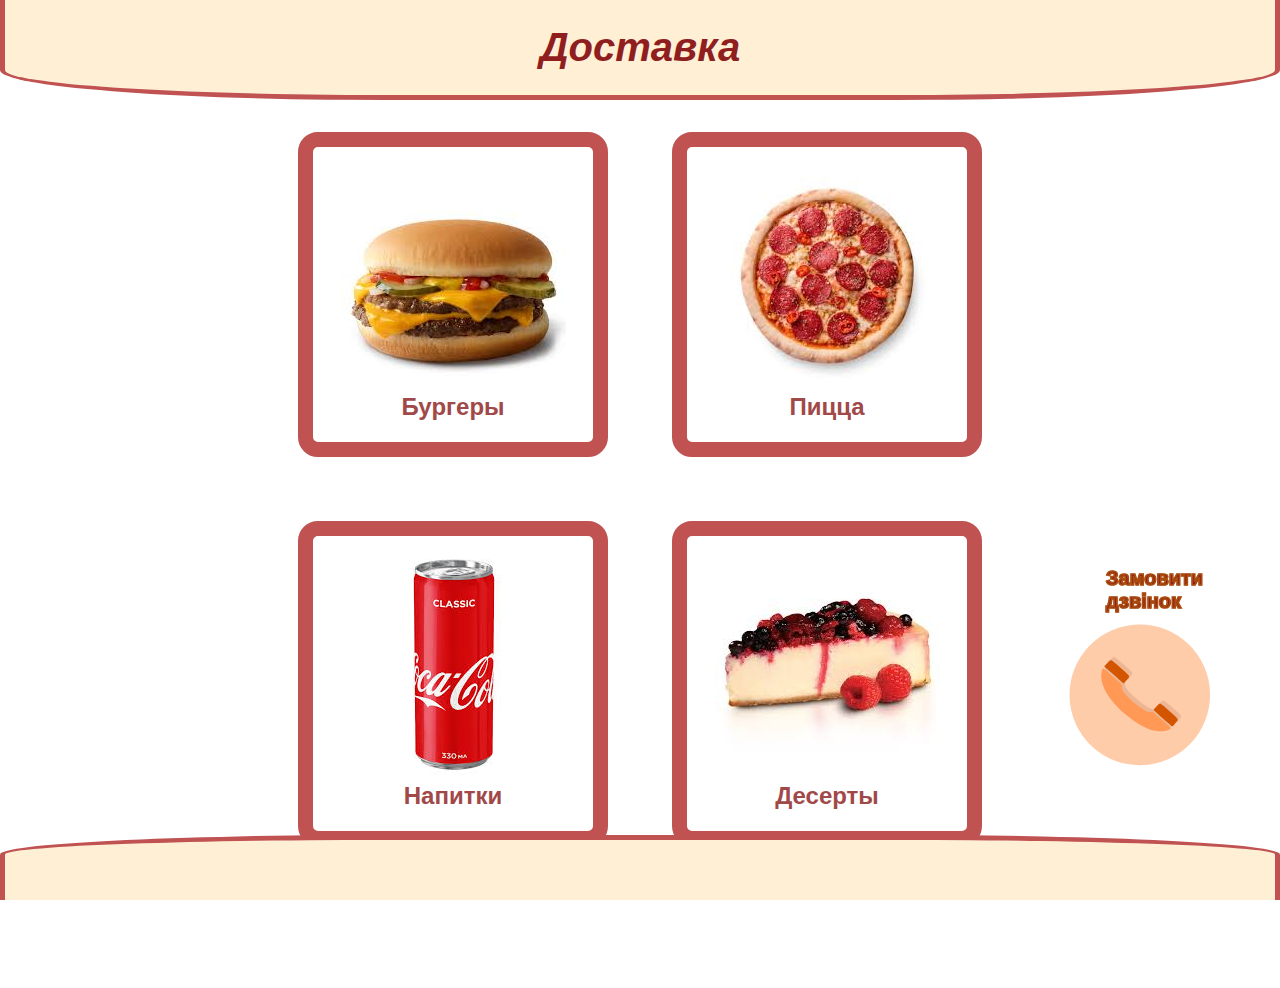
<file: index.html>
<!DOCTYPE html>
<html lang="en">
<head>
    <meta charset="UTF-8">
    <meta name="viewport" content="width=device-width, initial-scale=1.0">
    <title>Dostavka</title>
    <link rel="stylesheet" href="lol.css">
</head>
<body>
    <header>
        <div class="verhdost">
            <p class="textdost"><i>Доставка</i></p>
        </div>
    </header>
    <main>
            <div class="first-block">
                <div class="card">
                    <a href="berger.html">
                        <img src="img/buroblo.jpg"><br>Бургеры
                    </a>
                </div>
                <div class="card">
                    <a href="pizza.html">
                        <img src="img/peperoni.jpg"><br>Пицца
                    </a>
                </div>
            </div>
               <div class="second-block">
                    <div class="card">
                            <a href="napitki.html">
                                <img src="img/cola.jpg"><br>Напитки
                            </a>
                        </div>
                        <div class="card">
                            <a href="deserti.html">
                                <img src="img/chescake.jpg"><br>Десерты
                            </a>
                    </div>
               </div>
            </div>
    </main>
    <footer> 
    </footer>
    <a href="tel: +380631345461" class="call"><p class="call-text">Замовити дзвінок</p><img src="img/call-img2.svg" width="150px" class="call-img"></a>
</body>
</html>
</file>
<file: lol.css>
body {
  margin: 0;
  padding: 0;
  font-family: "Gill Sans", "Gill Sans MT", Calibri, "Trebuchet MS",
    sans-serif;
  font-weight: 600;
  background-image: url("");
  background-repeat: no-repeat;
  background-size: cover;
}
/* Cards style */
.card {
  border: 15px solid #c05252;
  width: 280px;
  height: 280px;
  border-radius: 20px;
  margin: 32px;
  display: 0;
  justify-content: center;
  align-items: center;
  text-align: center;
  color: #8f1e1e;
  padding-top: 15px;
  transition: all 0.3s linear;
}
.card:hover {
  transform: scale(1.052);
  box-shadow: 0 10px 10px 10px #8f1e1e;
}
.card:hover a {
  color: #8f1e1e;
  font-size: 25px;
}

div a {
  text-decoration: none;
  color: #a14848;
  font-size: 24px;
}

.first-block,
.second-block {
  display: flex;
  justify-content: center;
  align-items: center;
}

header {
  border-radius: 0 0 30% 30%;
  border: 5px solid #c05252;
  border-top: none;
  background-color: #ffefd5;
  padding: 25px;
}
main {
  margin-bottom: 110px;
}

.textdost {
  font-size: 40px;
  text-align: center;
  margin: 0;
  color: #8f1e1e;
}

.teleph {
  display: flex;
  height: 150px;
  margin-top: 50px;
  margin-left: 1000px;
}
/* Call style */
.call {
  display: flex;
  justify-content: center;
  flex-direction: column;
  font-size: 20px;
  color: #8f1e1e;
  text-decoration: none;
  font-weight: 1000;
  position: fixed;
  bottom: 160px;
  right: 120px;
  height: 90px;
  width: 90px;
}
.call-text {
  position: absolute;
  top: -103px;
  left: 36px;
  transition: all 0.4 linear;
  -webkit-text-stroke: 1px #aa4d0f;
}
.call:hover .call-text {
  text-shadow: 0px 0px 20px #aa4d0f;
}

.call-img {
  transition: all 0.4 linear;
  fill: #8f1e1e;
  transform: rotate(-80deg);
}
.call-img:hover {
  animation: call 0.5s linear;
}

footer {
  position: fixed;
  bottom: 0;
  left: 0;
  right: 0;
  border-radius: 30% 30% 0 0;
  border: 5px solid #c05252;
  border-bottom: none;
  background-color: #ffefd5;
  padding: 30px;
}

@keyframes call {
  0% {
    transform: rotate(-80deg) scale(1.012);
  }
  30% {
    transform: rotate(-70deg) scale(1.032);
  }
  50% {
    transform: rotate(-60deg) scale(1.062);
  }
  70% {
    transform: rotate(-70deg) scale(1.032);
  }
  100% {
    transform: rotate(-80deg) scale(1.012);
  }
}
/* Modal  */

.backdrop {
  position: fixed;
  top: 0;
  left: 0;
  right: 0;
  bottom: 0;
  background-color: rgba(0, 0, 0, 0.5);
  display: flex;
  align-items: center;
  justify-content: center;
  padding: 20px 0px;
  transition: opacity 0.3s, visibility 0.3s;
}

.backdrop.is-hidden {
  opacity: 0;
  visibility: hidden;
  pointer-events: none;
}

.modal {
  display: flex;
  align-items: center;
  flex-direction: column;
  justify-content: center;
  font-size: 50;
  max-width: 880px;
  width: 80%;
  height: 90%;
  max-height: 880px;
  background-color: #f5f3ff;
  border-radius: 20px;
  position: absolute;
}

.modal-bth-close {
  width: 200px;
  height: 80px;
  margin-top: 10px;
  border-radius: 20px;
  color: white;
  background-color: black;
  font-size: 30px;
}

.modal-btn-open {
  color: black;
  padding: 7px;
  padding-left: 20px;
  padding-right: 10px;
  border-radius: 10px;
}
</file>
